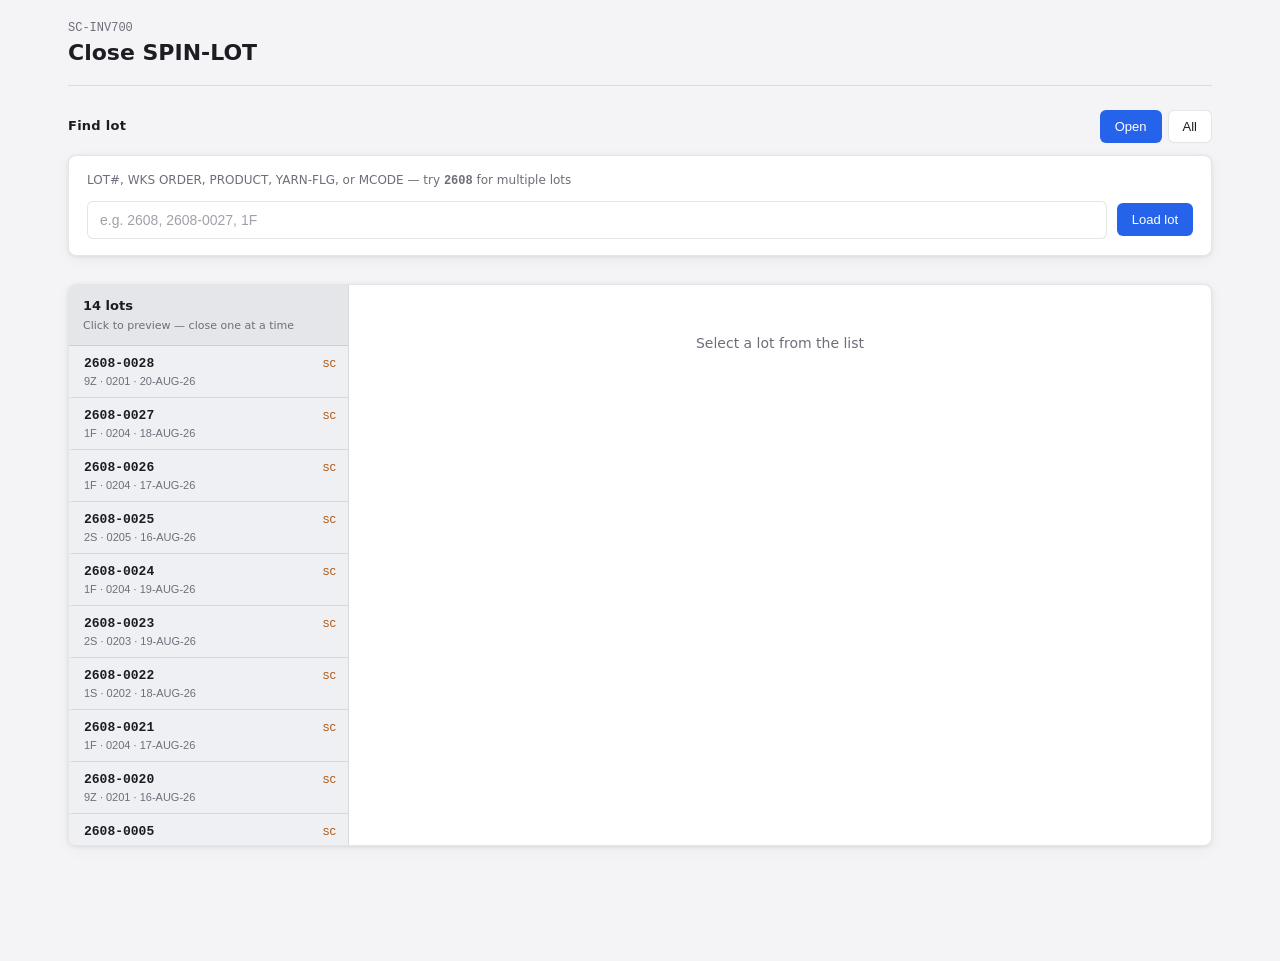
<file: mockup/index.html>
<!DOCTYPE html>
<html lang="en">
<head>
  <meta charset="UTF-8" />
  <meta name="viewport" content="width=device-width, initial-scale=1.0" />
  <title>Close SPIN-LOT — SC-INV700 Mockup</title>
  <link rel="stylesheet" href="mockup.css" />
</head>
<body>
  <div id="inv700-toast" class="inv700-toast inv700-hidden" role="status" aria-live="polite"></div>

  <div class="inv700-page">
    <header class="inv700-header">
      <div class="inv700-header__titles">
        <span class="inv700-kicker">SC-INV700</span>
        <h1 class="inv700-title">Close SPIN-LOT</h1>
      </div>
      <span id="inv700-status" class="inv700-pill inv700-hidden"></span>
    </header>

    <main class="inv700-main">
      <section class="inv700-section">
        <div class="inv700-section__head">
          <h2 class="inv700-section__title">Find lot</h2>
          <div class="inv700-search__filters">
            <button type="button" id="inv700-filter-open" class="inv700-btn inv700-btn--filter is-active" data-filter="open">Open</button>
            <button type="button" id="inv700-filter-all" class="inv700-btn inv700-btn--filter" data-filter="all">All</button>
          </div>
        </div>
        <div class="inv700-search__panel">
          <p class="inv700-hint">
            LOT#, WKS ORDER, PRODUCT, YARN-FLG, or MCODE — try
            <strong class="inv700-mono">2608</strong> for multiple lots
          </p>
          <div class="inv700-search__row">
            <input type="text" id="inv700-search" class="inv700-input" placeholder="e.g. 2608, 2608-0027, 1F" autocomplete="off" />
            <button type="button" id="inv700-btn-load" class="inv700-btn inv700-btn--primary">Load lot</button>
          </div>
        </div>
      </section>

      <div id="inv700-no-match" class="inv700-no-match inv700-hidden">
        No lots match — try All or another search term.
      </div>

      <div id="inv700-workspace" class="inv700-workspace inv700-workspace--multi">
        <aside id="inv700-lot-list" class="inv700-lot-list">
          <div class="inv700-lot-list__head">
            <span id="inv700-lot-count" class="inv700-lot-list__count">0 lots</span>
            <span class="inv700-lot-list__hint">Click to preview — close one at a time</span>
          </div>
          <div id="inv700-lot-list-body" class="inv700-lot-list__body"></div>
        </aside>

        <div id="inv700-detail" class="inv700-detail">
          <div id="inv700-detail-empty" class="inv700-detail__empty">
            Select a lot from the list
          </div>

          <div id="inv700-detail-content" class="inv700-detail__content inv700-hidden">
            <div class="inv700-lot-grid">
              <section class="inv700-lot-hero" id="inv700-lot-hero">
                <div id="inv700-scan" class="inv700-lot-hero__scan"></div>
                <div id="inv700-stamp" class="inv700-stamp inv700-hidden">CLOSED!!</div>
                <div class="inv700-lot-hero__top">
                  <div class="inv700-orb" id="inv700-orb" aria-hidden="true">
                    <svg width="80" height="80" viewBox="0 0 80 80">
                      <g class="inv700-orb__ring">
                        <circle cx="40" cy="40" r="32" fill="none" stroke="currentColor" stroke-width="1.5" stroke-dasharray="9 6" opacity="0.65" />
                      </g>
                      <g class="inv700-orb__ring-rev">
                        <circle cx="40" cy="40" r="24" fill="none" stroke="currentColor" stroke-width="1" stroke-dasharray="4 7" opacity="0.4" />
                      </g>
                      <circle class="inv700-orb__core" cx="40" cy="40" r="12" fill="currentColor" opacity="0.18" />
                    </svg>
                  </div>
                  <div class="inv700-lot-hero__meta">
                    <span class="inv700-label">Main spin lot</span>
                    <span id="inv700-lot-no" class="inv700-lot-no"></span>
                    <span id="inv700-lot-id" class="inv700-lot-id"></span>
                  </div>
                </div>
                <dl class="inv700-dl">
                  <div><dt>Product</dt><dd id="inv700-product"></dd></div>
                  <div><dt>Yarn flag</dt><dd id="inv700-yarn"></dd></div>
                  <div><dt>MCODE</dt><dd id="inv700-mcode"></dd></div>
                  <div><dt>Sched date</dt><dd id="inv700-date-sch"></dd></div>
                </dl>
              </section>

              <section class="inv700-metrics">
                <span class="inv700-label">Quantities</span>
                <dl class="inv700-metrics__grid">
                  <div><dt>Qty ordered</dt><dd><span id="inv700-qty-ord"></span><span class="inv700-metrics__unit">kg</span></dd></div>
                  <div><dt>Qty received</dt><dd><span id="inv700-qty-rec"></span><span class="inv700-metrics__unit">kg</span></dd></div>
                  <div><dt>Qty on hand</dt><dd><span id="inv700-qoh"></span><span class="inv700-metrics__unit">kg</span></dd></div>
                  <div><dt>Blend wt</dt><dd><span id="inv700-kgs1"></span><span class="inv700-metrics__unit">KGS-1</span></dd></div>
                  <div><dt>Card wt</dt><dd><span id="inv700-kgs2"></span><span class="inv700-metrics__unit">KGS-2</span></dd></div>
                </dl>
              </section>
            </div>

            <section class="inv700-impact">
              <div class="inv700-impact__head">
                <h2 class="inv700-impact__title">Closing impact</h2>
                <span id="inv700-impact-summary" class="inv700-impact__summary"></span>
              </div>
              <div id="inv700-progress" class="inv700-progress inv700-hidden">
                <div id="inv700-progress-bar" class="inv700-progress__bar"></div>
              </div>
              <ul id="inv700-impact-list" class="inv700-impact-list"></ul>
            </section>
          </div>
        </div>
      </div>
    </main>
  </div>

  <footer id="inv700-action-bar" class="inv700-action-bar inv700-hidden">
    <div class="inv700-action-bar__inner">
      <span id="inv700-action-lot" class="inv700-action-bar__lot"></span>
      <span id="inv700-action-msg" class="inv700-action-bar__msg"></span>
      <div class="inv700-action-bar__buttons">
        <button type="button" id="inv700-btn-clear" class="inv700-btn inv700-btn--ghost">Clear selection</button>
        <button type="button" id="inv700-btn-close" class="inv700-btn inv700-btn--primary" disabled>Close SPIN-LOT</button>
      </div>
    </div>
  </footer>

  <script src="mockup.js"></script>
</body>
</html>
</file>
<file: mockup/mockup.css>
/* Close SPIN-LOT — Light theme mockup (standalone) */

*, *::before, *::after { box-sizing: border-box; }

:root {
  --inv700-bg: #f4f4f6;
  --inv700-surface: #ffffff;
  --inv700-surface-alt: #eef0f3;
  --inv700-bar: #ffffff;
  --inv700-stroke: rgba(0, 0, 0, 0.1);
  --inv700-text: #1c1c22;
  --inv700-text-muted: #6e6e7a;
  --inv700-accent: #2563eb;
  --inv700-accent-hover: #1d4ed8;
  --inv700-warn: #b45309;
  --inv700-closed: #dc2626;
  --inv700-info: #2563eb;
  --inv700-shadow: 0 1px 4px rgba(0, 0, 0, 0.08), 0 4px 16px rgba(0, 0, 0, 0.04);
  --inv700-max: 1200px;
}

html, body {
  margin: 0;
  min-height: 100%;
  background: var(--inv700-bg);
  color: var(--inv700-text);
  font-family: system-ui, -apple-system, "Segoe UI", Roboto, sans-serif;
  font-size: 14px;
  line-height: 1.45;
}

.inv700-hidden { display: none !important; }
.inv700-mono { font-family: ui-monospace, monospace; font-weight: 600; }

@keyframes inv700-in {
  from { opacity: 0; transform: translateY(10px); }
  to   { opacity: 1; transform: none; }
}

@keyframes inv700-ring {
  to { transform: rotate(360deg); }
}

@keyframes inv700-ring-rev {
  to { transform: rotate(-360deg); }
}

@keyframes inv700-pulse {
  0%, 100% { opacity: 0.35; transform: scale(0.94); }
  50%      { opacity: 0.6; transform: scale(1); }
}

@keyframes inv700-scan {
  0%   { top: -2px; opacity: 0; }
  12%  { opacity: 0.55; }
  88%  { opacity: 0.55; }
  100% { top: 100%; opacity: 0; }
}

@keyframes inv700-stamp {
  0%   { transform: scale(2.2) rotate(-12deg); opacity: 0; }
  65%  { transform: scale(0.94) rotate(2deg); opacity: 1; }
  100% { transform: scale(1) rotate(-3deg); opacity: 1; }
}

@keyframes inv700-flash {
  from { background: rgba(220, 38, 38, 0.08); }
  to   { background: transparent; }
}

@keyframes inv700-node {
  0%   { transform: scale(1); }
  50%  { transform: scale(1.08); }
  100% { transform: scale(1); }
}

@keyframes inv700-toast-in {
  from { opacity: 0; transform: translateX(-50%) translateY(-4px); }
  to   { opacity: 1; transform: translateX(-50%) translateY(0); }
}

.inv700-in { animation: inv700-in 0.4s ease both; }

@media (prefers-reduced-motion: reduce) {
  .inv700-in,
  .inv700-orb__ring,
  .inv700-orb__ring-rev,
  .inv700-orb__core,
  .inv700-lot-hero__scan,
  .inv700-stamp,
  .inv700-lot-hero.is-closed,
  .inv700-impact-item.is-active,
  .inv700-toast {
    animation: none !important;
  }
}

.inv700-page {
  max-width: var(--inv700-max);
  margin: 0 auto;
  padding: 0 28px 88px;
  min-height: 100vh;
}

.inv700-header {
  display: flex;
  align-items: center;
  justify-content: space-between;
  gap: 16px;
  padding: 20px 0 16px;
  border-bottom: 1px solid var(--inv700-stroke);
}

.inv700-kicker {
  font-family: ui-monospace, monospace;
  font-size: 12px;
  color: var(--inv700-text-muted);
  display: block;
}

.inv700-title {
  margin: 0;
  font-size: 22px;
  font-weight: 600;
}

.inv700-main { padding-top: 24px; }

.inv700-section { margin-bottom: 28px; }

.inv700-section__head {
  display: flex;
  align-items: center;
  justify-content: space-between;
  gap: 12px;
  margin-bottom: 12px;
}

.inv700-section__title {
  margin: 0;
  font-size: 13px;
  font-weight: 600;
  letter-spacing: 0.02em;
}

.inv700-search__panel {
  background: var(--inv700-surface);
  padding: 16px 18px;
  border-radius: 8px;
  box-shadow: var(--inv700-shadow);
  border: 1px solid var(--inv700-stroke);
}

.inv700-hint {
  margin: 0 0 10px;
  font-size: 12px;
  color: var(--inv700-text-muted);
}

.inv700-label {
  font-size: 12px;
  text-transform: uppercase;
  letter-spacing: 0.04em;
  color: var(--inv700-text-muted);
}

.inv700-search__row {
  display: flex;
  gap: 10px;
  flex-wrap: wrap;
  align-items: center;
}

.inv700-input {
  flex: 1;
  min-width: 220px;
  padding: 10px 12px;
  border-radius: 6px;
  border: 1px solid var(--inv700-stroke);
  background: var(--inv700-surface);
  color: var(--inv700-text);
  font-size: 14px;
}

.inv700-input::placeholder { color: #a0a0aa; }

.inv700-input:focus {
  outline: none;
  border-color: var(--inv700-accent);
  box-shadow: 0 0 0 3px rgba(37, 99, 235, 0.15);
}

.inv700-search__filters { display: flex; gap: 6px; }

.inv700-btn {
  padding: 8px 14px;
  border-radius: 6px;
  border: 1px solid var(--inv700-stroke);
  background: var(--inv700-surface);
  color: var(--inv700-text);
  cursor: pointer;
  font-size: 13px;
  transition: background 0.15s ease;
}

.inv700-btn:hover { background: var(--inv700-surface-alt); }

.inv700-btn--primary {
  background: var(--inv700-accent);
  border-color: transparent;
  color: #fff;
}

.inv700-btn--primary:hover { background: var(--inv700-accent-hover); }

.inv700-btn--primary:disabled {
  opacity: 0.45;
  cursor: not-allowed;
}

.inv700-btn--filter.is-active {
  background: var(--inv700-accent);
  border-color: transparent;
  color: #fff;
}

.inv700-btn--ghost {
  background: transparent;
  color: var(--inv700-text-muted);
}

.inv700-pill {
  padding: 6px 12px;
  border-radius: 999px;
  font-size: 12px;
  font-weight: 600;
  border: 1px solid var(--inv700-stroke);
}

.inv700-pill--open {
  color: var(--inv700-warn);
  border-color: rgba(180, 83, 9, 0.35);
  background: rgba(180, 83, 9, 0.08);
}

.inv700-pill--closing {
  color: var(--inv700-info);
  border-color: rgba(37, 99, 235, 0.35);
  background: rgba(37, 99, 235, 0.08);
}

.inv700-pill--closed {
  color: var(--inv700-closed);
  border-color: rgba(220, 38, 38, 0.35);
  background: rgba(220, 38, 38, 0.08);
}

.inv700-no-match {
  text-align: center;
  padding: 32px 0;
  color: var(--inv700-text-muted);
  font-size: 13px;
}

.inv700-workspace {
  display: grid;
  grid-template-columns: 1fr;
  gap: 0;
  background: var(--inv700-surface);
  min-height: 420px;
  margin-bottom: 28px;
  border-radius: 8px;
  box-shadow: var(--inv700-shadow);
  border: 1px solid var(--inv700-stroke);
  overflow: hidden;
}

.inv700-workspace--multi {
  grid-template-columns: minmax(220px, 280px) 1fr;
}

.inv700-lot-list {
  border-right: 1px solid var(--inv700-stroke);
  display: flex;
  flex-direction: column;
  max-height: 560px;
  background: var(--inv700-surface-alt);
}

.inv700-lot-list__head {
  padding: 12px 14px;
  background: #e4e6ea;
  border-bottom: 1px solid var(--inv700-stroke);
}

.inv700-lot-list__count {
  font-weight: 600;
  font-size: 13px;
  display: block;
}

.inv700-lot-list__hint {
  font-size: 11px;
  color: var(--inv700-text-muted);
  display: block;
  margin-top: 2px;
}

.inv700-lot-list__body {
  overflow-y: auto;
  flex: 1;
}

.inv700-lot-row {
  display: block;
  width: 100%;
  text-align: left;
  padding: 10px 12px;
  border: none;
  border-bottom: 1px solid var(--inv700-stroke);
  border-left: 3px solid transparent;
  background: transparent;
  color: var(--inv700-text);
  cursor: pointer;
  animation: inv700-in 0.22s ease both;
}

.inv700-lot-row:hover { background: rgba(0, 0, 0, 0.03); }

.inv700-lot-row.is-selected {
  background: rgba(37, 99, 235, 0.08);
  border-left-color: var(--inv700-accent);
}

.inv700-lot-row__top {
  display: flex;
  justify-content: space-between;
  align-items: center;
  gap: 8px;
}

.inv700-lot-row__no {
  font-family: ui-monospace, monospace;
  font-size: 13px;
  font-weight: 600;
}

.inv700-lot-row__status {
  font-family: ui-monospace, monospace;
  font-size: 11px;
}

.inv700-lot-row__status--sc { color: var(--inv700-warn); }
.inv700-lot-row__status--ok { color: var(--inv700-closed); }

.inv700-lot-row__sub {
  font-size: 11px;
  color: var(--inv700-text-muted);
  margin-top: 4px;
}

.inv700-detail__empty {
  padding: 48px 24px;
  text-align: center;
  color: var(--inv700-text-muted);
}

.inv700-lot-grid {
  display: grid;
  grid-template-columns: 1fr 1fr;
  border-bottom: 1px solid var(--inv700-stroke);
}

.inv700-lot-hero {
  position: relative;
  padding: 24px 22px;
  border-right: 1px solid var(--inv700-stroke);
  overflow: hidden;
  min-height: 280px;
  background: var(--inv700-surface);
}

.inv700-lot-hero.is-closed { animation: inv700-flash 1s ease; }

.inv700-lot-hero__scan {
  position: absolute;
  left: 0;
  right: 0;
  height: 2px;
  background: var(--inv700-accent);
  pointer-events: none;
  animation: inv700-scan 2.8s ease-in-out infinite;
}

.inv700-lot-hero.is-closed .inv700-lot-hero__scan,
.inv700-lot-hero.is-closing .inv700-lot-hero__scan {
  display: none;
}

.inv700-lot-hero__top {
  display: flex;
  align-items: center;
  gap: 12px;
  margin-bottom: 16px;
}

.inv700-orb {
  color: var(--inv700-accent);
  flex-shrink: 0;
  width: 80px;
  height: 80px;
}

.inv700-orb__ring { animation: inv700-ring 7s linear infinite; transform-origin: center; }
.inv700-orb__ring-rev { animation: inv700-ring-rev 11s linear infinite; transform-origin: center; }
.inv700-orb__core { animation: inv700-pulse 2.2s ease-in-out infinite; transform-origin: center; }

.inv700-lot-hero.is-closing .inv700-orb__ring,
.inv700-lot-hero.is-closing .inv700-orb__ring-rev {
  animation-duration: 1.4s;
}

.inv700-lot-hero.is-closed .inv700-orb { color: var(--inv700-closed); }

.inv700-lot-hero.is-closed .inv700-orb__ring,
.inv700-lot-hero.is-closed .inv700-orb__ring-rev,
.inv700-lot-hero.is-closed .inv700-orb__core {
  animation: none;
}

.inv700-stamp {
  position: absolute;
  top: 16px;
  right: 16px;
  padding: 7px 14px;
  border: 2px solid var(--inv700-closed);
  color: var(--inv700-closed);
  font-family: ui-monospace, monospace;
  font-size: 13px;
  font-weight: 600;
  letter-spacing: 0.2em;
  transform: rotate(-3deg);
  z-index: 2;
  animation: inv700-stamp 0.55s cubic-bezier(0.34, 1.56, 0.64, 1) both;
}

.inv700-lot-no {
  font-family: ui-monospace, monospace;
  font-size: 28px;
  font-weight: 700;
  display: block;
}

.inv700-lot-id { font-size: 12px; color: var(--inv700-text-muted); }

.inv700-dl,
.inv700-metrics__grid {
  display: grid;
  grid-template-columns: 1fr 1fr;
  gap: 16px;
  margin: 0;
}

.inv700-dl dt,
.inv700-metrics__grid dt {
  font-size: 11px;
  color: var(--inv700-text-muted);
  margin-bottom: 2px;
}

.inv700-dl dd,
.inv700-metrics__grid dd {
  margin: 0;
  font-weight: 500;
  font-family: ui-monospace, monospace;
  font-size: 14px;
}

.inv700-metrics {
  padding: 24px 22px;
  background: var(--inv700-surface-alt);
}

.inv700-metrics__grid dd {
  font-size: 22px;
  font-weight: 700;
}

.inv700-metrics__unit {
  font-size: 11px;
  color: var(--inv700-text-muted);
  margin-left: 4px;
  font-weight: 400;
  font-family: system-ui, sans-serif;
}

.inv700-impact { padding: 18px 18px 22px; }

.inv700-impact__head {
  display: flex;
  align-items: center;
  justify-content: space-between;
  gap: 12px;
  margin-bottom: 12px;
}

.inv700-impact__title {
  margin: 0;
  font-size: 13px;
  font-weight: 600;
}

.inv700-impact__summary {
  font-size: 12px;
  color: var(--inv700-text-muted);
}

.inv700-progress {
  height: 3px;
  background: var(--inv700-surface-alt);
  margin-bottom: 20px;
  overflow: hidden;
  border-radius: 2px;
}

.inv700-progress__bar {
  height: 100%;
  width: 0;
  background: var(--inv700-accent);
  transition: width 0.4s ease;
}

.inv700-progress__bar.is-closed { background: var(--inv700-closed); }

.inv700-impact-list {
  list-style: none;
  margin: 0;
  padding: 0;
  display: flex;
  gap: 0;
  justify-content: space-between;
  flex-wrap: wrap;
}

.inv700-impact-item {
  flex: 1 1 120px;
  opacity: 0.5;
  padding-right: 8px;
}

.inv700-impact-item.is-done,
.inv700-impact-item.is-active { opacity: 1; }

.inv700-impact-item.is-active { animation: inv700-node 0.35s ease; }

.inv700-impact-item__dot {
  width: 8px;
  height: 8px;
  border-radius: 50%;
  background: #c8cad0;
  margin-bottom: 6px;
}

.inv700-impact-item.is-done .inv700-impact-item__dot {
  background: var(--inv700-closed);
}

.inv700-impact-item__label {
  font-size: 13px;
  font-weight: 600;
  display: block;
}

.inv700-impact-item__sub {
  font-size: 11px;
  color: var(--inv700-text-muted);
}

.inv700-impact-item__done {
  font-size: 11px;
  color: var(--inv700-closed);
  margin-top: 4px;
}

.inv700-action-bar {
  position: fixed;
  left: 0;
  right: 0;
  bottom: 0;
  z-index: 50;
  padding: 14px 28px;
  background: rgba(255, 255, 255, 0.96);
  border-top: 1px solid var(--inv700-stroke);
  backdrop-filter: blur(8px);
  box-shadow: 0 -4px 16px rgba(0, 0, 0, 0.06);
}

.inv700-action-bar__inner {
  max-width: var(--inv700-max);
  margin: 0 auto;
  display: flex;
  align-items: center;
  gap: 16px;
}

.inv700-action-bar__lot {
  font-family: ui-monospace, monospace;
  font-size: 14px;
}

.inv700-action-bar__msg {
  font-size: 12px;
  color: var(--inv700-text-muted);
  flex: 1;
}

.inv700-action-bar__buttons {
  display: flex;
  gap: 10px;
  margin-left: auto;
}

.inv700-toast {
  position: fixed;
  top: 14px;
  left: 50%;
  transform: translateX(-50%);
  z-index: 300;
  padding: 8px 16px;
  background: #fff;
  border: 1px solid var(--inv700-stroke);
  box-shadow: var(--inv700-shadow);
  font-family: ui-monospace, monospace;
  font-size: 13px;
  animation: inv700-toast-in 0.22s ease both;
}

@media (max-width: 768px) {
  .inv700-page { padding: 0 16px 88px; }
  .inv700-workspace--multi { grid-template-columns: 1fr; }
  .inv700-lot-list {
    max-height: 220px;
    border-right: none;
    border-bottom: 1px solid var(--inv700-stroke);
  }
  .inv700-lot-grid { grid-template-columns: 1fr; }
  .inv700-lot-hero {
    border-right: none;
    border-bottom: 1px solid var(--inv700-stroke);
  }
  .inv700-action-bar { padding: 12px 16px; }
  .inv700-action-bar__inner { flex-wrap: wrap; }
}
</file>
